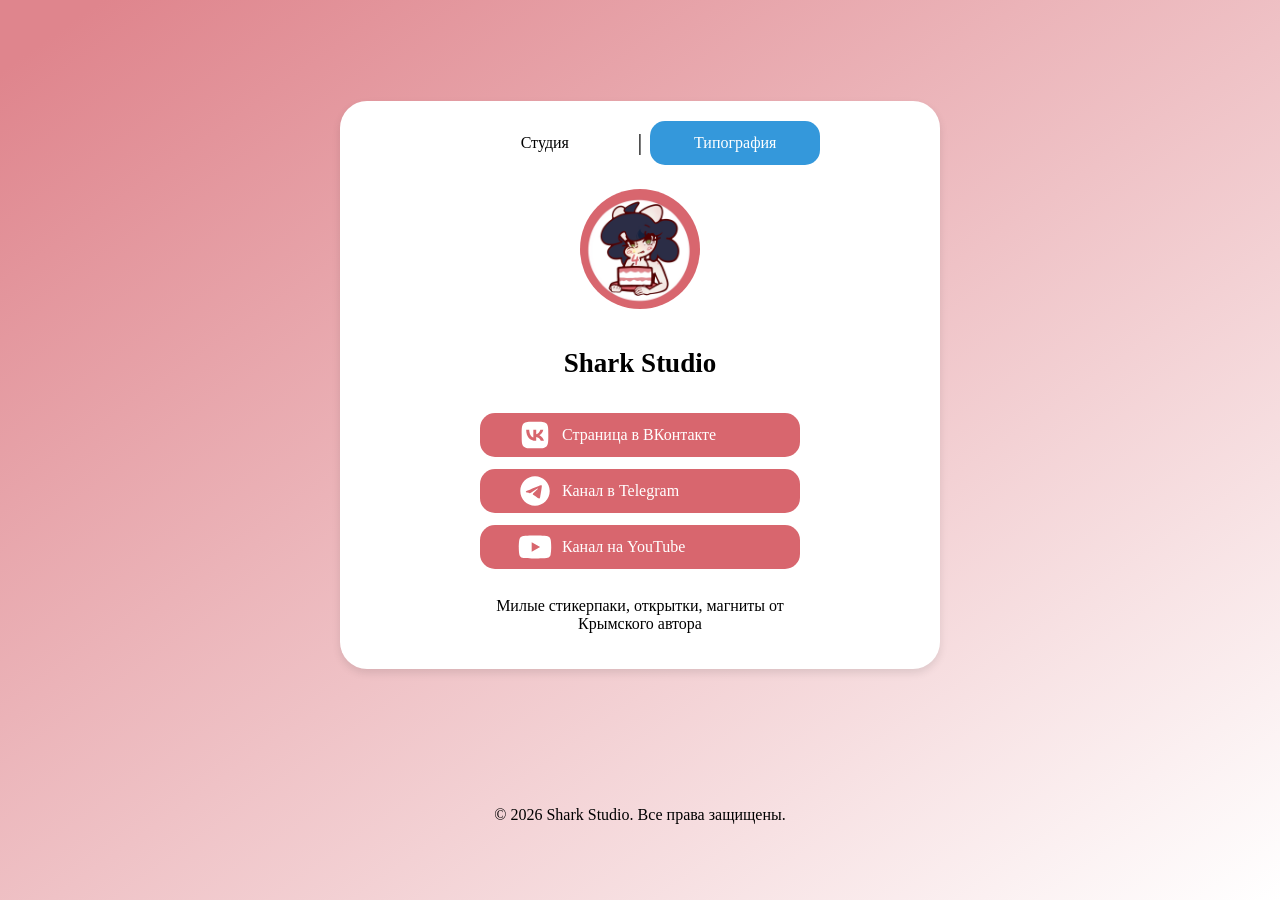
<file: index.html>
<!DOCTYPE html>
<html class="html_studio">
  <head>
    <meta charset="utf-8" />
    <meta name="viewport" content="width=device-width, initial-scale=1.0" />
    <title>Shark Studio</title>
    <link rel="stylesheet" href="style.css?v=1.0.11" />
  </head>
  <body>
    <div class="card">
      <nav class="switch_site">
        <a
          href="index.html"
          class="switch_site_btn switch_site_btn_studio switch_site_btn--active"
          >Студия</a
        >
        <span class="site_divider">|</span>
        <a href="typogr.html" class="switch_site_btn switch_site_btn_typogr"
          >Типография</a
        >
      </nav>
      <div class="photo">
        <img src="shark_studio.jpg" alt="Shark studio logo" />
      </div>
      <div class="text_photo">
        <h2>Shark Studio</h2>
      </div>
      <div class="buttons">
        <a
          href="https://vk.ru/22art_house22"
          class="btn btn_studio"
          target="_blank"
          rel="noopener"
        >
          <img
            class="icon_net"
            src="vk-brands-solid-full-white.svg"
            alt="icon vk"
          />
          <span>Страница в ВКонтакте</span></a
        >
        <a
          href="https://t.me/art_house22"
          class="btn btn_studio"
          target="_blank"
          rel="noopener"
        >
          <img
            class="icon_net"
            src="telegram-brands-solid-full-white.svg"
            alt="icon telegram"
          />
          <span>Канал в Telegram</span></a
        >
        <a
          href="https://www.youtube.com/@22shark_studio22/featured"
          class="btn btn_studio"
          target="_blank"
          rel="noopener"
        >
          <img
            class="icon_net"
            src="youtube-brands-solid-full-white.svg"
            alt="icon youtube"
          />
          <span>Канал на YouTube</span></a
        >
      </div>
      <div class="text_footer">
        <p>Милые стикерпаки, открытки, магниты от Крымского автора</p>
      </div>
    </div>
    <footer>
      <p>© 2026 Shark Studio. Все права защищены.</p>
    </footer>
  </body>
</html>
</file>
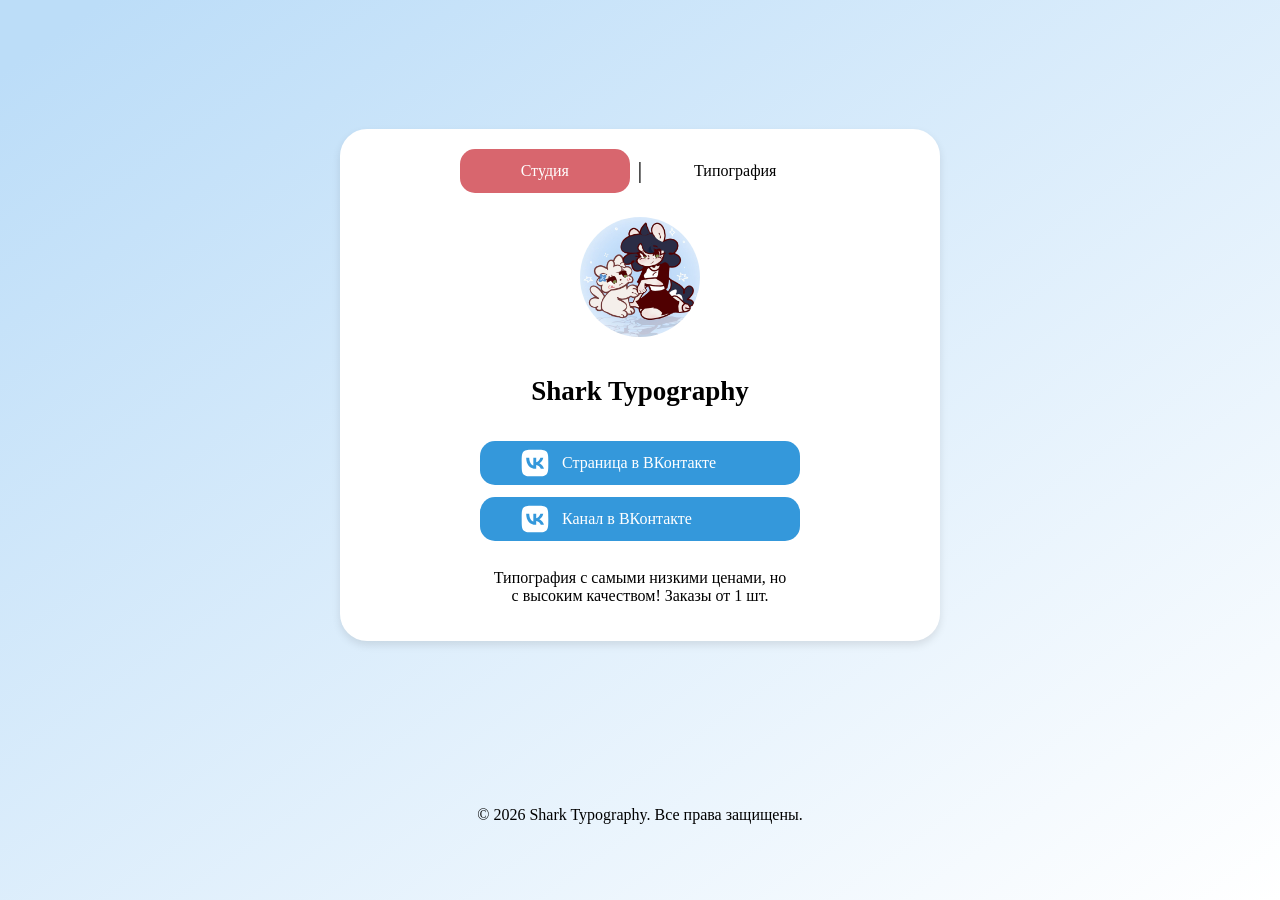
<file: typogr.html>
<!DOCTYPE html>
<html class="html_typogr">
  <head>
    <meta charset="utf-8" />
    <meta name="viewport" content="width=device-width, initial-scale=1.0" />
    <title>Shark Typography</title>
    <link rel="stylesheet" href="style.css?v=1.0.11" />
  </head>
  <body>
    <div class="card">
      <nav class="switch_site">
        <a href="index.html" class="switch_site_btn switch_site_btn_studio"
          >Студия</a
        >
        <span class="site_divider">|</span>
        <a href="typogr.html" class="switch_site_btn switch_site_btn--active"
          >Типография</a
        >
      </nav>
      <div class="photo photo_typogr">
        <img src="typogr.jpg" alt="Shark typography logo" />
      </div>
      <div class="text_photo">
        <h2>Shark Typography</h2>
      </div>
      <div class="buttons">
        <a
          href="https://vk.ru/sharktypogr"
          class="btn btn_typogr"
          target="_blank"
          rel="noopener"
        >
          <img
            class="icon_net"
            src="vk-brands-solid-full-white.svg"
            alt="icon vk"
          />
          <span>Страница в ВКонтакте</span></a
        >
        <a
          href="https://vk.ru/im/channels/-235231721"
          class="btn btn_typogr"
          target="_blank"
          rel="noopener"
        >
          <img
            class="icon_net"
            src="vk-brands-solid-full-white.svg"
            alt="icon vk"
          />
          <span>Канал в ВКонтакте</span></a
        >
      </div>
      <div class="text_footer">
        <p>
          Типография с самыми низкими ценами, но с высоким качеством! Заказы от
          1 шт.
        </p>
      </div>
    </div>
  </body>
  <footer>
    <p>© 2026 Shark Typography. Все права защищены.</p>
  </footer>
</html>
</file>
<file: style.css>
.html_studio{
    background: 
        linear-gradient(to bottom right, #df858d 4%, white), 
        linear-gradient(to bottom left,#f8e6db, #d8666e);
    background-color: #df858d;
}
.html_typogr{
    background:
        linear-gradient(to bottom right,#bcddf8 4%, white), 
        linear-gradient(to bottom left,#508bcc, #e2eefc);
    background-color: #bcddf8;
}
body{
    margin: 0;
    min-height: 100vh;
    display: flex;
    flex-direction: column;
    padding: 20px;
    box-sizing: border-box;
}
.card{
    background-color: white;
    border-radius: 27px;
    box-shadow: 0 4px 8px rgba(0, 0, 0, 0.1);
    padding: 20px;

    width: min(90%, 600px);
    max-height: calc(100vh - 40px);
    overflow-y: auto; 

    margin: auto;
    display: flex;
    flex-direction: column;
    align-items: center;
    justify-content: center;
    gap: 12px;
    box-sizing: border-box;
}
.switch_site{
    display: flex;
    align-items: center;
    gap: 8px;
    width: 100%;
    max-width: 360px;
    margin: 0 auto 12px;
}
.site_divider{
    color: black;
    font-size: 24px;
    user-select: none; 
    display: flex;
    align-items: center;
}
.switch_site_btn{
    flex: 1;
    display: inline-flex;
    align-items: center;             
    justify-content: center;
    height: 44px;
    border-radius: 15px;
    text-decoration: none;
    font-size: 16px;
    font-family: Georgia, 'Times New Roman', Times, serif;
    color: white;
}
.switch_site_btn:hover  { 
    filter: brightness(0.93); 
}
.switch_site_btn:active { 
    transform: scale(0.98); 
}
.switch_site_btn_studio  { 
    background: #d8666e;
}
.switch_site_btn_typogr { 
    background: #3498db; 
}
.switch_site_btn--active {
    background-color: white;  
    color: black;
    pointer-events: none; 
}
.photo{
    width: 120px;
    height: 120px;
    border-radius: 50%;
    overflow: hidden;
    margin-bottom: 5px;
}
.photo img {
    width: 100%;
    height: 100%;
    object-fit: cover;
    display: block;
}
.photo_typogr img{
    transform: scale(1.2);
}
.text_photo{
    font-family: Georgia, 'Times New Roman', Times, serif;
    font-size: large;
}
.buttons{
    display: flex;
    flex-direction: column;
    gap: 12px;
    align-items: stretch;
    width: min(100%, 320px);
}
.btn{
    display: inline-flex;
    align-items: center;
    gap: 8px;

    height: 44px;
    padding: 0 16px;
    box-sizing: border-box;

    border: none;
    border-radius: 15px;
    font: 16px Georgia, 'Times New Roman', Times, serif;
    color: white;
    text-decoration: none;
    transition: filter 0.2s, transform 0.1s;
}
.btn_studio{
    background-color: #d8666eff;
}
.btn_typogr{
    background-color: #3498db;
}
.btn:hover  { 
    filter: brightness(0.93); 
}
.btn:active { 
    transform: scale(0.98); 
}
.icon_net{
    width: 38px;
    height: 38px;
    object-fit: contain;  
    flex-shrink: 0;
    margin-left: 20px;
}
.text_footer{
    font-family: Georgia, 'Times New Roman', Times, serif;
    font-size: 16px;
    width: min(100%, 300px);
    text-align: center;
}
footer{
    margin-bottom: 0;
    align-self: center;
    padding: 40px 0;
    text-align: center;
}
</file>
